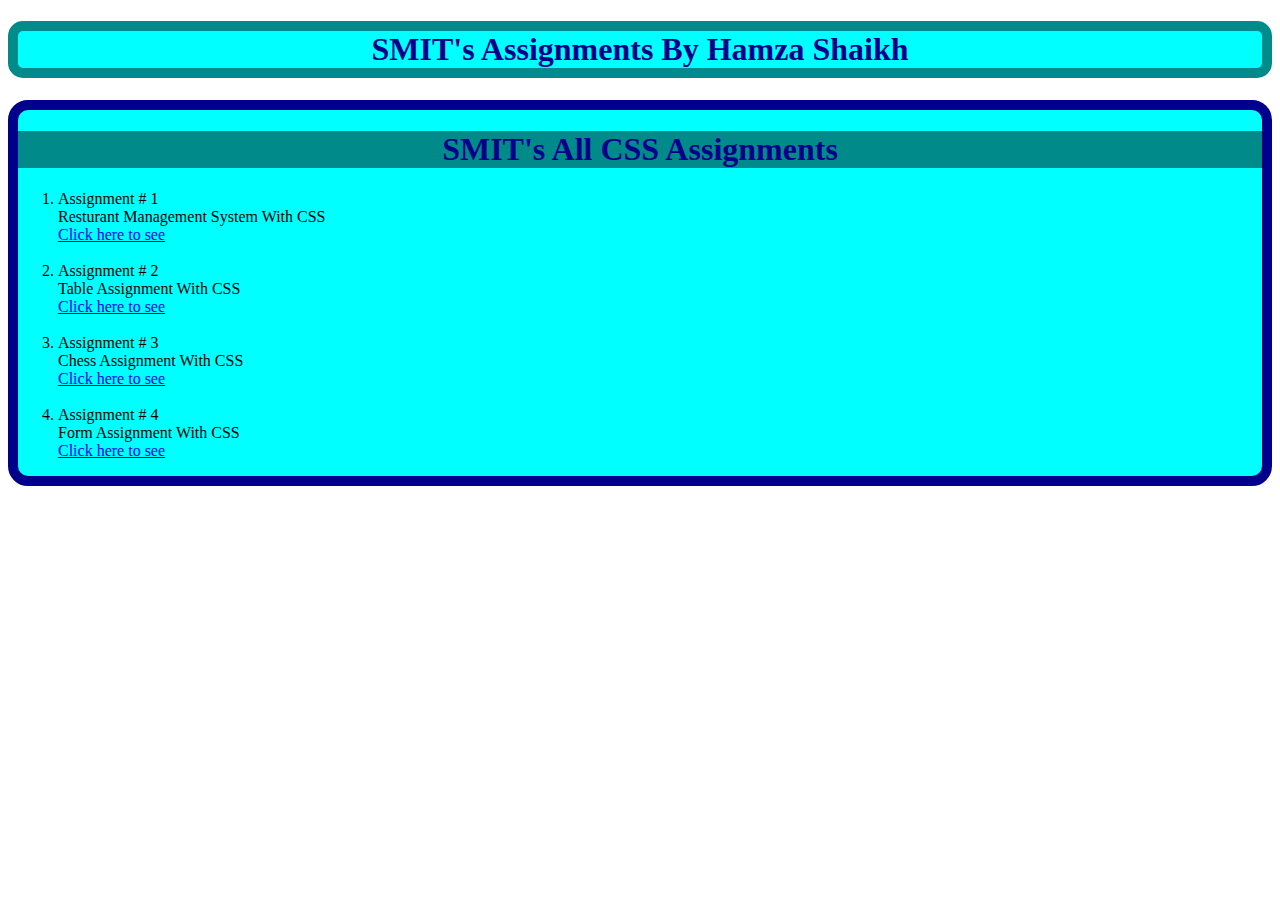
<file: final/index.html>
<!DOCTYPE html>
<html lang="en">
<head>
    <meta charset="UTF-8">
    <meta name="viewport" content="width=device-width, initial-scale=1.0">
    <title>ALL Assignmnets
    </title>
    <link rel="stylesheet" href="style.css">
</head>
<body>
    <h1 class="main">SMIT's Assignments By Hamza Shaikh</h1>
 
    
    <div class="container">
        <h1 class="assignment">SMIT's All CSS Assignments</h1>
        <ol>
            <li>Assignment # 1 <br>Resturant Management System With CSS<br>
                <a href="hamza resturant/index.html">Click here to see</a>
            </li><br>
            <li>Assignment # 2 <br>Table Assignment With CSS<br>
                <a href="assign-three-css/index.html">Click here to see</a>
            </li><br>
            <li>Assignment # 3 <br>Chess Assignment With CSS <br>
                <a href="hamza chess/index.html">Click here to see</a>
            </li><br>
            <li>Assignment # 4 <br>Form Assignment With CSS <br>
                <a href="smit-css-assign1/index.html">Click here to see</a>
            </li>
        </ol>
        </div>
</body>
</html>
</file>
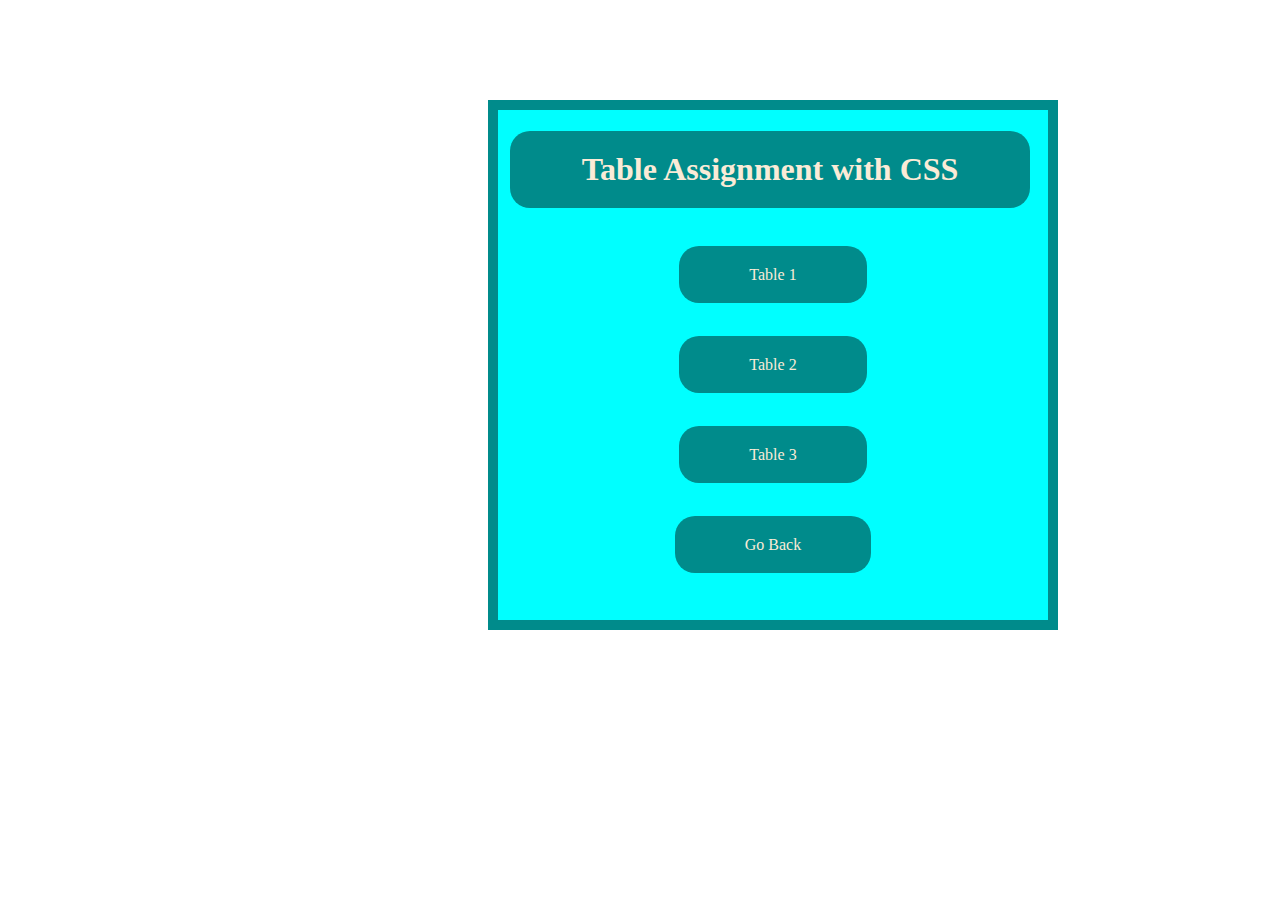
<file: final/assign-three-css/index.html>
<!DOCTYPE html>
<html lang="en">
<head>
    <meta charset="UTF-8">
    <meta name="viewport" content="width=device-width, initial-scale=1.0">
    <title>Tables</title>
    <link rel="stylesheet" href="style.css">

<body>
<div class="cont">
    <div>
        <h1 class="main">
            Table Assignment with CSS
        </h1><br><br>   
    </div>
    <div class="tab">
        <a href="tables/table1.html">Table 1</a><br><br><br><br><br>
        <a href="tables/table3.html">Table 2</a><br><br><br><br><br>
        <a href="tables/table2.html">Table 3</a><br><br><br><br><br>
        <a href="../index.html">Go Back</a>
    </div>
</div>
</body>
</head>
</html>
</file>
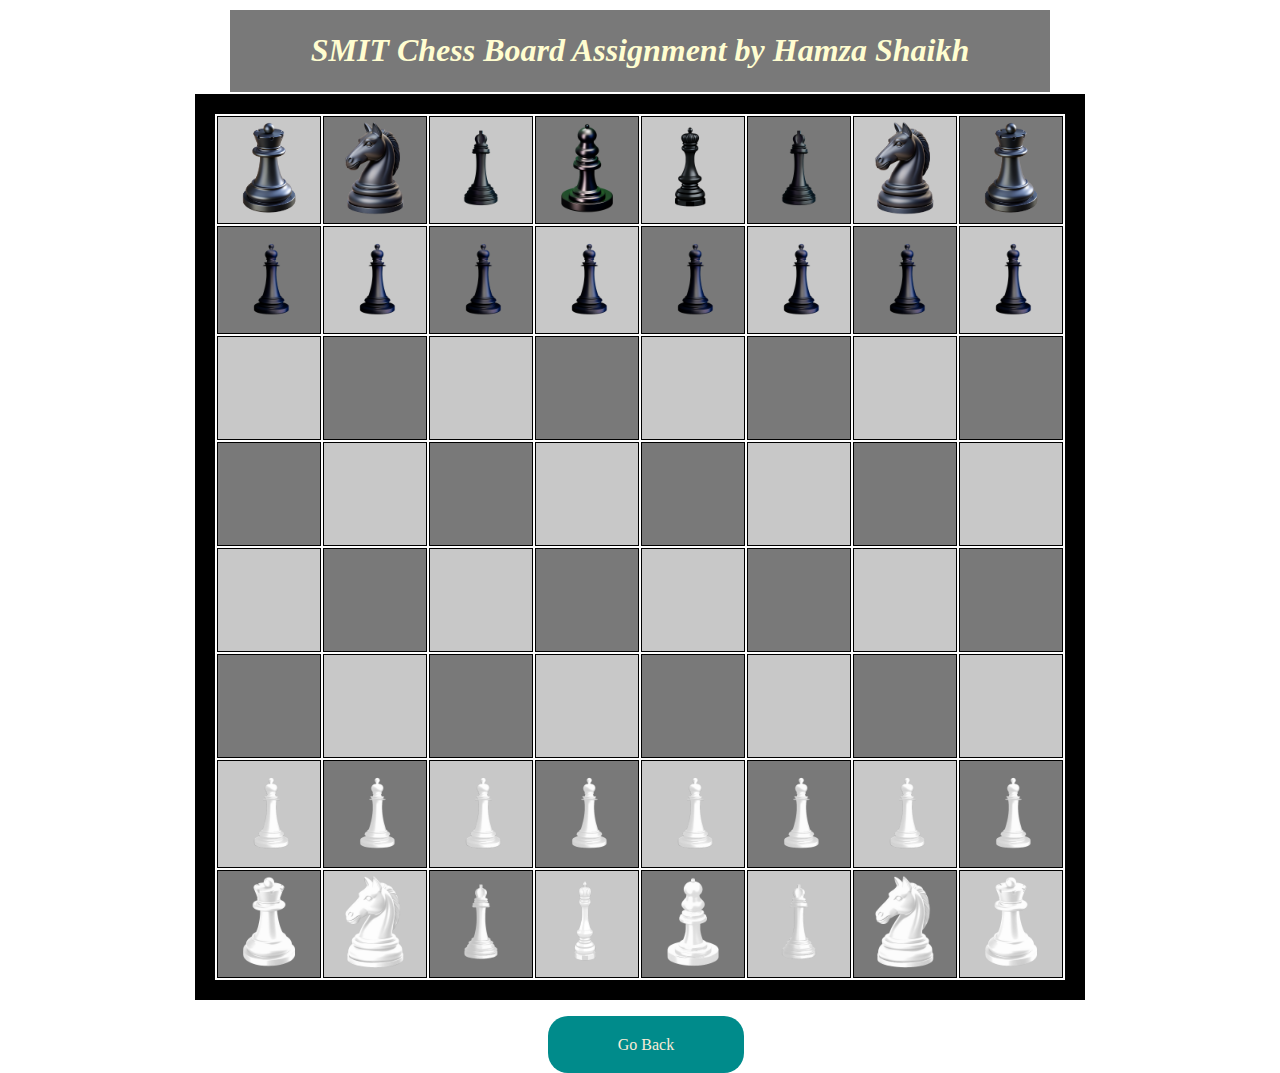
<file: final/hamza chess/index.html>
<!DOCTYPE html>
<html lang="en">
<head>
    <meta charset="UTF-8">
    <meta name="viewport" content="width=device-width, initial-scale=1.0">
    <title>Chess Board
    </title>
    <link rel="stylesheet" href="style.css">
</head>
<body>
   
    <center>
        <table>
            <tr>
                <td bgcolor="797979"><font color="FFFDD0"><h1><i><b>&nbsp &nbsp &nbsp &nbsp &nbsp SMIT Chess Board Assignment by Hamza Shaikh &nbsp &nbsp &nbsp &nbsp &nbsp</b></i></u></h1></font></td>
            </tr>
        </table>
    </center>
  <table align="center" width="800" height="600" border="20" bordercolor="#0000"> 
    <tr>
    <td width="100" height="100" bgcolor="#c8c8c8"><img src="img/vecteezy_black-rook-chess-piece-3d_45686292.png" alt="" width="100px" height="100px"></td>
    <td width="100" height="100" bgcolor="#797979"><img src="img/vecteezy_black-knight-chess-piece-3d-element_45686324.png" alt="" width="100px" height="100px"></td>
    <td width="100" height="100" bgcolor="#c8c8c8"><img src="img/vecteezy_chess-3d-rendering-icon-illustration_28577472.png" alt="" width="100px" height="100px"></td>
    <td width="100" height="100" bgcolor="#797979"><img src="img/vecteezy_chess-3d-rendering-icon-illustration_28601485.png" alt="" width="100px" height="100px"></td>
    <td width="100" height="100" bgcolor="#c8c8c8"><img src="img/vecteezy_queen-chess-piece-clipart-isolated-on-transparent_24922761.png" alt="" width="100px" height="100px"></td>
    <td width="100" height="100" bgcolor="#797979"><img src="img/vecteezy_chess-3d-rendering-icon-illustration_28577472.png" alt="" width="100px" height="100px"></td>
    <td width="100" height="100" bgcolor="#c8c8c8"><img src="img/vecteezy_black-knight-chess-piece-3d-element_45686324.png" alt="" width="100px" height="100px"></td>
    <td width="100" height="100" bgcolor="#797979"><img src="img/vecteezy_black-rook-chess-piece-3d_45686292.png" alt="" width="100px" height="100px"></td>
</tr>
<tr>
    <td width="100" height="100" bgcolor="#797979"><img src="img/vecteezy_chess-3d-rendering-icon-illustration_28597230.png" alt="" width="100px" height="100px"></td>
    <td width="100" height="100" bgcolor="#c8c8c8"><img src="img/vecteezy_chess-3d-rendering-icon-illustration_28597230.png" alt="" width="100px" height="100px"></td>
    <td width="100" height="100" bgcolor="#797979"><img src="img/vecteezy_chess-3d-rendering-icon-illustration_28597230.png" alt="" width="100px" height="100px"></td>
    <td width="100" height="100" bgcolor="#c8c8c8"><img src="img/vecteezy_chess-3d-rendering-icon-illustration_28597230.png" alt="" width="100px" height="100px"></td>
    <td width="100" height="100" bgcolor="#797979"><img src="img/vecteezy_chess-3d-rendering-icon-illustration_28597230.png" alt="" width="100px" height="100px"></td>
    <td width="100" height="100" bgcolor="#c8c8c8"><img src="img/vecteezy_chess-3d-rendering-icon-illustration_28597230.png" alt="" width="100px" height="100px"></td>
    <td width="100" height="100" bgcolor="#797979"><img src="img/vecteezy_chess-3d-rendering-icon-illustration_28597230.png" alt="" width="100px" height="100px"></td>
    <td width="100" height="100" bgcolor="#c8c8c8"><img src="img/vecteezy_chess-3d-rendering-icon-illustration_28597230.png" alt="" width="100px" height="100px"></td>
</tr>
<tr> 
    <td width="100" height="100" bgcolor="#c8c8c8"></td>
    <td width="100" height="100" bgcolor="#797979"></td>
    <td width="100" height="100" bgcolor="#c8c8c8"></td>
    <td width="100" height="100" bgcolor="#797979"></td>
    <td width="100" height="100" bgcolor="#c8c8c8"></td>
    <td width="100" height="100" bgcolor="#797979"></td>
    <td width="100" height="100" bgcolor="#c8c8c8"></td>
    <td width="100" height="100" bgcolor="#797979"></td>
</tr>
<td width="100" height="100" bgcolor="#797979"></td>
<td width="100" height="100" bgcolor="#c8c8c8"></td>
<td width="100" height="100" bgcolor="#797979"></td>
<td width="100" height="100" bgcolor="#c8c8c8"></td>
<td width="100" height="100" bgcolor="#797979"></td>
<td width="100" height="100" bgcolor="#c8c8c8"></td>
<td width="100" height="100" bgcolor="#797979"></td>
<td width="100" height="100" bgcolor="#c8c8c8"></td>
</tr>
<tr> 
    <td width="100" height="100" bgcolor="#c8c8c8"></td>
    <td width="100" height="100" bgcolor="#797979"></td>
    <td width="100" height="100" bgcolor="#c8c8c8"></td>
    <td width="100" height="100" bgcolor="#797979"></td>
    <td width="100" height="100" bgcolor="#c8c8c8"></td>
    <td width="100" height="100" bgcolor="#797979"></td>
    <td width="100" height="100" bgcolor="#c8c8c8"></td>
    <td width="100" height="100" bgcolor="#797979"></td>
</tr>
<td width="100" height="100" bgcolor="#797979"></td>
<td width="100" height="100" bgcolor="#c8c8c8"></td>
<td width="100" height="100" bgcolor="#797979"></td>
<td width="100" height="100" bgcolor="#c8c8c8"></td>
<td width="100" height="100" bgcolor="#797979"></td>
<td width="100" height="100" bgcolor="#c8c8c8"></td>
<td width="100" height="100" bgcolor="#797979"></td>
<td width="100" height="100" bgcolor="#c8c8c8"></td>
</tr>
<tr> 
    <td width="100" height="100" bgcolor="#c8c8c8"><img src="img/20240629_021117-removebg-preview.png" alt="" width="100px" height="100px"></td>
    <td width="100" height="100" bgcolor="#797979"><img src="img/20240629_021117-removebg-preview.png" alt="" width="100px" height="100px"></td>
    <td width="100" height="100" bgcolor="#c8c8c8"><img src="img/20240629_021117-removebg-preview.png" alt="" width="100px" height="100px"></td>
    <td width="100" height="100" bgcolor="#797979"><img src="img/20240629_021117-removebg-preview.png" alt="" width="100px" height="100px"></td>
    <td width="100" height="100" bgcolor="#c8c8c8"><img src="img/20240629_021117-removebg-preview.png" alt="" width="100px" height="100px"></td>
    <td width="100" height="100" bgcolor="#797979"><img src="img/20240629_021117-removebg-preview.png" alt="" width="100px" height="100px"></td>
    <td width="100" height="100" bgcolor="#c8c8c8"><img src="img/20240629_021117-removebg-preview.png" alt="" width="100px" height="100px"></td>
    <td width="100" height="100" bgcolor="#797979"><img src="img/20240629_021117-removebg-preview.png" alt="" width="100px" height="100px"></td>
</tr>
<td width="100" height="100" bgcolor="#797979"><center><img src="img/20240629_021316-removebg-preview.png" alt="" width="100px" height="100px"></center></td>
<td width="100" height="100" bgcolor="#c8c8c8"><center><img src="img/20240629_021221-removebg-preview.png" alt="" width="100px" height="100px"></center></td>
<td width="100" height="100" bgcolor="#797979"><center><img src="img/20240629_020829-removebg-preview.png" alt="" width="100px" height="100px"></center></td>
<td width="100" height="100" bgcolor="#c8c8c8"><center><img src="img/20240629_020952-removebg-preview.png" alt="" width="70px" height="100px"></center></td>
<td width="100" height="100" bgcolor="#797979"><center><img src="img/20240629_021412-removebg-preview.png" alt="" width="100px" height="100px"></center></td>
<td width="100" height="100" bgcolor="#c8c8c8"><center><img src="img/20240629_020829-removebg-preview.png" alt="" width="100px" height="100px"></center></td>
<td width="100" height="100" bgcolor="#797979"><center><img src="img/20240629_021221-removebg-preview.png" alt="" width="100px" height="100px"></center></td>
<td width="100" height="100" bgcolor="#c8c8c8"><center><img src="img/20240629_021316-removebg-preview.png" alt="" width="100px" height="100px"></center></td>
</tr>
  </table>
  <br><br>
  <center>
    <table >
        <tr>
            <a class="ham" href="../index.html">Go Back</a>
        </tr>
    </table>
</center>
 
</body>
</html>
</file>
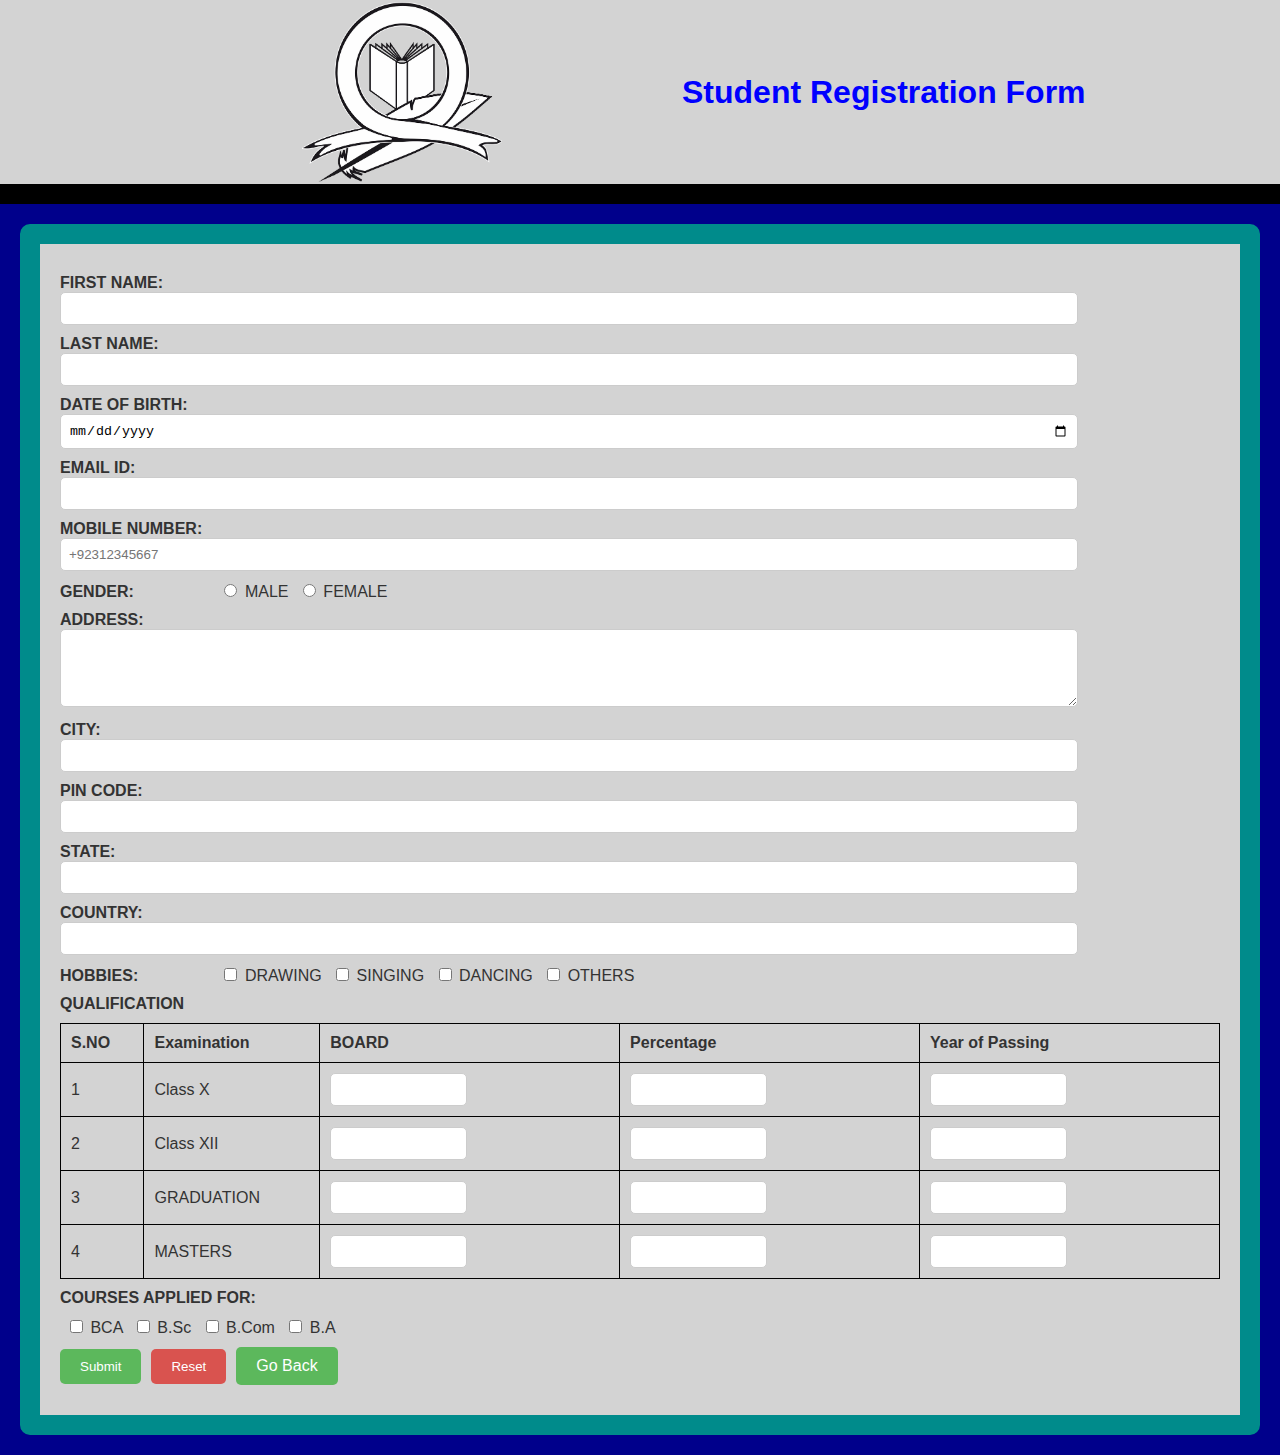
<file: final/smit-css-assign1/index.html>
                                                                                                                                                                                                                                                                                                                                                                                                                                                                                                                                                                                                                                                                                                                                                                                                                                                                                                                                                                                                                                                                                                                                                                                                                                                                                                                                                                                                                                                                                                                                                                                                                                                                                                                                                                                                                                                                                                                                                                                                                                                                                                                                                                                                                                                                                                                                                                                                                                                                                                                                                                                                                                                                                                                                                                                                                                                                                                                                                                                                                                                                                                                                                                                                                                                                                                                                                                                                                                                                                                                                                                                                                                                                                                                                                                                                                                                                                                                                                                                                                                                                                                                                                                                                                                                                                                                                                                                                                                                                                                                                                                                                                                                                                                                                                                                                                                                                                                                                                                                                                                                                                                                                                                                                                                                                                                                                                                                                                                                                                                                                                                                                                                                                                                                                                                                                                                                                                                                                                                                                                                                                                                                                                                                                                                                                                                                                                                                                                                                                                                                                                                                                                                                                                                                                                                                                                                                                                                                                                                                                                                                                                                                                                                                                                                                                                                                                                                                                                                                                                                                                                                                                                                                                                                                                                                                                                                                                                                                                                                                                                                                                                                                                                                                                                                                                                                                                                                                                                                                                                                                                                                                                                                                                                                                                                                                                                                                                                                                                                                                                                                                                                                                                                                                                                                                                                                                                                                                                                                                                                                                                                                                                                                                                                                                                                                                                                                                                                                                                                                                                                                                                                                                                                                                                                                                                                                                                                                                                                                                                                                                                                                                                                                                                                                                                                                                                                                                                                                                                                                                                                                                                                                                                                                                                                                                                                                                                                                                                                                                                                                                                                                                                                                                                                                                                                                                                                                                                                                                                                                                                                                                                                                                                                                                                                                                                                                                                                                                                                                                                                                                                                                                                                                                                                                                                                                                                                                                                                                                                                                                                                                                                                                                                                                                                                                                                                                                                                                                                                                                                                                                                                                                                                                                                                                                                                                                                                                                                                                                                                                                                                                                                                                                                                                                                                                                                                                                                                                                                                                                                                                                                                                                                                                                                                                                                                                                                                                                                                                                                                                                                                                                                                                                                                                                                                                                                                                                                                                                                                                                                                                                                                                                                                                                                                                                                                                                                                                                                                                                                                                                                                                                                                                                                                                                                                                                                                                                                                                                                                                                                                                                                                                                                                                                                                                                                                                                                                                                                                                                                                                                                                                                                                                                                                                                                                                                                                                                                                                                                                                                                                                                                                                                                                                                                                                                                                                                                                                                                                                                                                                                                                                                                                                                                                                                                                                                                                                                                                                                                                                                                                                                                                                                                                                                                                                                                                                                                                                                                                                                                                                                                                                                                                                                                                                                                                                                                                                                                                                                                                                                                                                                                                                                                                                                                                                                                                                                                                                                                                                                                                                                                                                                                                                                                                                                                                                                                                                                                                                                                                                                                                                                                                                                                                                                                                                                                                                                                                                                                                                                                                                                                                                                                                                                                                                                                                                                                                                                                                                                                                                                                                                                                                                                                                                                                                                                                                                                                                                                                                                                                                                                                                                                                                                                                                                                                                                                                                                                                                                                                                                                                                                                                                                                                                                                                                                                                                                                                                                                                                                                                                                                                                                                                                                                                                                                                                                                                                                                                                                                                                                                                                                                                                                                                                                                                                                                                                                                                                                                                                                                                                                                                                                                                                                                                                                                                                                                                                                                                                                                                                                                                                                                                                                                                                                                                                                                                                                                                                                                                                                                                                                                                                                                                                                                                                                                                                                                                                                                                                                                                                                                                                                                                                                                                                                                                                                                                                                                                                                                                                                                                                                                                                                                                                                                                                                                                                                                                                                                                                                                                                                                                                                                                                                                                                                                                                                                                                                                                                                                                                                                                                                                                                                                                                                                                                                                                                                                                                                                                                                                                                                                                                                                                                                                                                                                                                                                                                                                                                                                                                                                                                                                                                                                                                                                                                                                                                                                                                                                                                                                                                                                                                                                                                                                                                                                                                                                                                                                                                                                                                                                                                                                                                                                                                                                                                                                                                                                                                                                                                                                                                                                                                                                                                                                                                                                                                                                                                                                                                                                                                                                                                                                                                                                                                                                                                                                                                                                                                                                                                                                                                                                                                                                                                                                                                                                                                                                                                                                                                                                                                                                                                                                                                                                                                                                                                                                                                                                                                                                                                                                                                                                                                                                                                                                                                                                                                                                                                                                                                                                                                                                                                                                                                                                                                                                                                                                                                                                                                                                                                                                                                                                                                                                                                                                                                                                                                                                                                                                                                                                                                                                                                                                                                                                                                                                                                                                                                                                                                                                                                                                                                                                                                                                                                                                                                                                                                                                                                                                                                                                                                                                                                                                                                                                                                                                                                                                                                                                                                                                                                                                                                                                                                                                                                                                                                                                                                                                                                                                                                                                                                                                                                                                                                                                                                                                                                                                                                                                                                                                                                                                                                                                                                                                                                                                                                                                                                                                                                                                                                                                                                                                                                                                                                                                                                                                                                                                                                                                                                                                                                                                                                                                                                                                                                                                                                                                                                                                                                                                                                                                                                                                                                                                                                                                                                                                                                                                                                                                                                                                                                                                                                                                                                                                                                                                                                                                                                                                                                                                                                                                                                                                                                                                                                                                                                                                                                                                                                                                                                                                                                                                                                                                                                                                                                                                                                                                                                                                                                                                                                                                                                                                                                                                                                                                                                                                                                                                                                                                                                                                                                                                                                                                                                                                                                                                                                                                                                                                                                                                                                                                                                                                                                                                                                                                                                                                                                                                                                                                                                                                                                                                                                                                                                                                                                                                                                                                                                                                                                                                                                                                                                                                                                                                                                                                                                                                                                                                                                                                                                                                                                                                                                                                                                                                                                                                                                                                                                                                                                                                                                                                                                                                                                                                                                                                                                                                                                                                                                                                                                                                                                                                                                                                                                                                                                                                                                                                                                                                                                                                                                                                                                                                                                                                                                                                                                                                                                                                                                                                                                                                                                                                                                                                                                                                                                                                                                                                                                                                                                                                                                                                                                                                                                                                                                                                                                                                                                                                                                                                                                                                                                                                                                                                                                                                                                                                                                                                                                                                                                                                                                                                                                                                                                                                                                                                                                                                                                                                                                                                                                                                                                                                                                                                                                                                                                                                                                                                                                                                                                                                                                                                                                                                                                                                                                                                                                                                                                                                                                                                                                                                                                                                                                                                                                                                                                                                                                                                                                                                                                                                                                                                                                                                                                                                                                                                                                                                                                                                                                                                                                                                                                                                                                                                                                                                                                                                                                                                                                                                                                                                                                                                                                                                                                                                                                                                                                                                                                                                                                                                                                                                                                                                                                                                                                                                                                                                                                                                                                                                                                                                                                                                                                                                                                                                                                                                                                                                                                                                                                                                                                                                                                                                                                                                                                                                                                                                                                                                                                                                                                                                                                                                                                                                                                                                                                                                                                                                                                                                                                                                                                                                                                                                                                                                                                                                                                                                                                                                                                                                                                                                                                                                                                                                                                                                                                                                                                                                                                                                                                                                                                                                                                                                                                                                                                                                                                                                                                                                                                                                                                                                                                                                                                                                                                                                                                                                                                                                                                                                                                                                                                                                                                                                                                                                                                                                                                                                                                                                                                                                                                                                                                                                                                                                                                                                                                                                                                                                                                                                                                                                                                                                                                                                                                                                                                                                                                                                                                                                                                                                                                                                                                                                                                                                                                                                                                                                                                                                                                                                                                                                                                                                                                                                                                                                                                                                                                                                                                                                                                                                                                                                                                                                                                                                                                                                                                                                                                                                                                                                                                                                                                                                                                                                                                                                                                                                                                                                                                                                                                                                                                                                                                                                                                                                                                                                                                                                                                                                                                                                                                                                                                                                                                                                                                                                                                                                                                                                                                                                                                                                                                                                                                                                                                                                                                                                                                                                                                                                                                                                                                                                                                                                                                                                                                                                                                                                                                                                                                                                                                                                                                                                                                                                                                                                                                                                                                                                                                                                                                                                                                                                                                                                                                                                                                                                                                                                                                                                                                                                                                                                                                                                                                                                                                                                                                                                                                                                                                                                                                                                                                                                                                                                                                                                                                                                                                                                                                                                                                                                                                                                                                                                                                                                                                                                                                                                                                                                                                                                                                                                                                                                                                                                                                                                                                                                                                                                                                                                                                                                                                                                                                                                                                                                                                                                                                                                                                                                                                                                                                                                                                                                                                                                                                                                                                                                                                                                                                                                                                                                                                                                                                                                                                                                                                                                                                                                                                                                                                                                                                                                                                                                                                                                                                                                                                                                                                                                                                                                                                                                                                                                                                                                                                                                                                                                                                                                                                                                                                                                                                                                                                                                                                                                                                                                                                                                                                                                                                                                                                                                                                                                                                                                                                                                                                                                                                                                                                                                                                                                                                                                                                                                                                                                                                                                                                                                                                                                                                                                                                                                                                                                                                                                                                                                                                                                                                                                                                                                                                                                                                                                                                                                                                                                                                                                                                                                                                                                                                                                                                                                                                                                                                                                                                                                                                                                                                                                                                                                                                                                                                                                                                                                                                                                                                                                                                                                                                                                                                                                                                                                                                                                                                                                                                                                                                                                                                                                                                                                                                                                                                                                                                                                                                                                                                                                                                                                                                                                                                                                                                                                                                                                                                                                                                                                                                                                                                                                                                                                                                                                                                                                                                                                                <!DOCTYPE html>
<html lang="en">
<head>
    <meta charset="UTF-8">
    <meta name="viewport" content="width=device-width, initial-scale=1.0">
    <title>Student Registration Form</title>
    <link rel="stylesheet" href="style.css">
</head>
<body>
    <div class="main">
        <div class="container">
            <img src="img/logo.webp" alt="">
            <h1>Student Registration Form</h1>
        </div>

        <div class="form-container">
            <form>
                <p>
                    <label for="first-name"><b>FIRST NAME:</b></label>
                    <input type="text" id="first-name" maxlength="10">
                </p>
                <p>
                    <label for="last-name"><b>LAST NAME:</b></label>
                    <input type="text" id="last-name" maxlength="10">
                </p>
                <p>
                    <label for="dob"><b>DATE OF BIRTH:</b></label>
                    <input type="date" id="dob">
                </p>
                <p>
                    <label for="email"><b>EMAIL ID:</b></label>
                    <input type="email" id="email">
                </p>
                <p>
                    <label for="mobile"><b>MOBILE NUMBER:</b></label>
                    <input type="number" id="mobile" placeholder="+92312345667" max="11">
                </p>
                <p>
                    <label><b>GENDER:</b></label>
                    <input type="radio" name="gender" value="M"> MALE
                    <input type="radio" name="gender" value="F"> FEMALE
                </p>
                <p>
                    <label for="address"><b>ADDRESS:</b></label>
                    <textarea id="address" cols="20" rows="4" maxlength="50"></textarea>
                </p>
                <p>
                    <label for="city"><b>CITY:</b></label>
                    <input type="text" id="city" maxlength="20">
                </p>
                <p>
                    <label for="pin-code"><b>PIN CODE:</b></label>
                    <input type="text" id="pin-code" maxlength="20">
                </p>
                <p>
                    <label for="state"><b>STATE:</b></label>
                    <input type="text" id="state" maxlength="20">
                </p>
                <p>
                    <label for="country"><b>COUNTRY:</b></label>
                    <input type="text" id="country" maxlength="20">
                </p>
                <p>
                    <label><b>HOBBIES:</b></label>
                    <input type="checkbox" name="hobbies" value="drawing"> DRAWING
                    <input type="checkbox" name="hobbies" value="singing"> SINGING
                    <input type="checkbox" name="hobbies" value="dancing"> DANCING
                    <input type="checkbox" name="hobbies" value="other"> OTHERS
                </p>
                <p><b>QUALIFICATION</b></p>
                <table>
                    <thead>
                        <tr>
                            <th>S.NO</th>
                            <th>Examination</th>
                            <th>BOARD</th>
                            <th>Percentage</th>
                            <th>Year of Passing</th>
                        </tr>
                    </thead>
                    <tbody>
                        <tr>
                            <td>1</td>
                            <td>Class X</td>
                            <td><input type="text" maxlength="10"></td>
                            <td><input type="text"></td>
                            <td><input type="text"></td>
                        </tr>
                        <tr>
                            <td>2</td>
                            <td>Class XII</td>
                            <td><input type="text" maxlength="10"></td>
                            <td><input type="text"></td>
                            <td><input type="text"></td>
                        </tr>
                        <tr>
                            <td>3</td>
                            <td>GRADUATION</td>
                            <td><input type="text" maxlength="10"></td>
                            <td><input type="text"></td>
                            <td><input type="text"></td>
                        </tr>
                        <tr>
                            <td>4</td>
                            <td>MASTERS</td>
                            <td><input type="text" maxlength="10"></td>
                            <td><input type="text"></td>
                            <td><input type="text"></td>
                        </tr>
                    </tbody>
                </table>
                <p><b>COURSES APPLIED FOR:</b></p>
                <p>
                    <input type="checkbox" name="courses" value="bca"> BCA
                    <input type="checkbox" name="courses" value="bsc"> B.Sc
                    <input type="checkbox" name="courses" value="bcom"> B.Com
                    <input type="checkbox" name="courses" value="ba"> B.A
                </p>
                <p class="bttn">
                    <input type="submit" value="Submit">
                    <input type="reset" value="Reset">
                  <a class="btn" href="../index.html">Go Back</a> 
                </p>
              
            </form>
        </div>
    </div>
</body>
</html>
</file>
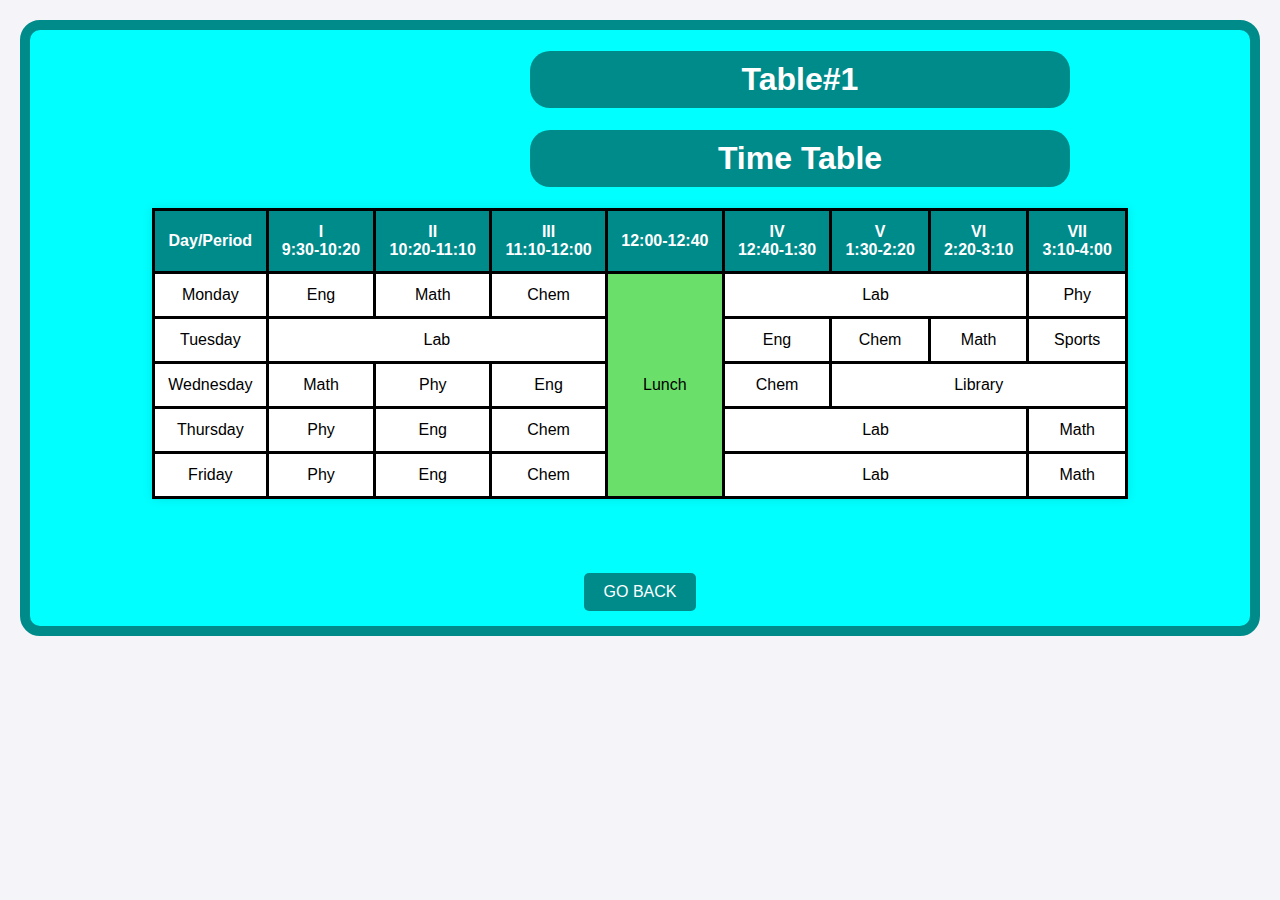
<file: final/assign-three-css/tables/table1.html>
<!DOCTYPE html>
<html lang="en">
<head>
    <meta charset="UTF-8">
    <meta name="viewport" content="width=device-width, initial-scale=1.0">
    <title>Table</title>
    <link rel="stylesheet" href="style1.css">
</head>
<body>
    <div class="main">
    <h1>Table#1</h1>
    <h1>Time Table</h1>
    <table>
        <tr>
            <th>Day/Period</th>
            <th>I <br>9:30-10:20</th>
            <th>II <br>10:20-11:10</th>
            <th>III <br>11:10-12:00</th>
            <th>12:00-12:40</th>
            <th>IV <br>12:40-1:30</th>
            <th>V <br>1:30-2:20</th>
            <th>VI <br>2:20-3:10</th>
            <th>VII <br>3:10-4:00</th>
        </tr>
        <tr>
            <td>Monday</td>
            <td>Eng</td>
            <td>Math</td>
            <td>Chem</td>
            <td rowspan="5" class="lunch">Lunch</td>
            <td colspan="3">Lab</td>
            <td>Phy</td>
        </tr>
        <tr>
            <td>Tuesday</td>
            <td colspan="3">Lab</td>
            <td>Eng</td>
            <td>Chem</td>
            <td>Math</td>
            <td>Sports</td>
        </tr>
        <tr>
            <td>Wednesday</td>
            <td>Math</td>
            <td>Phy</td>
            <td>Eng</td>
            <td>Chem</td>
            <td colspan="3">Library</td>
        </tr>
        <tr>
            <td>Thursday</td>
            <td>Phy</td>
            <td>Eng</td>
            <td>Chem</td>
            <td colspan="3">Lab</td>
            <td>Math</td>
        </tr>
        <tr>
            <td>Friday</td>
            <td>Phy</td>
            <td>Eng</td>
            <td>Chem</td>
            <td colspan="3">Lab</td>
            <td>Math</td>
        </tr>
    </table><br>
    <br><br>
    <a href="../index.html">GO BACK</a> 
</div>
</body>
</html>
</file>
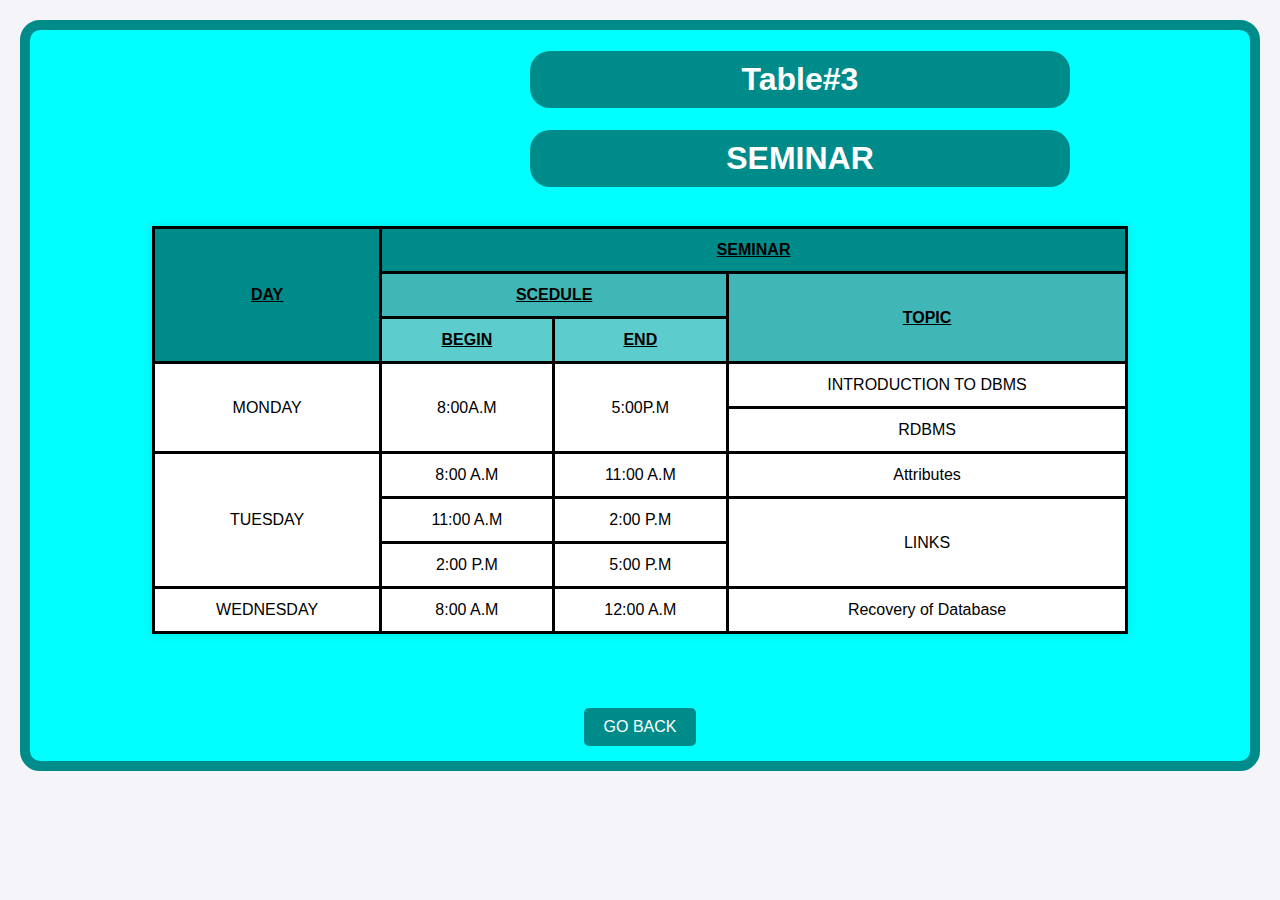
<file: final/assign-three-css/tables/table2.html>
<!DOCTYPE html>
<html lang="en">

<head>
    <meta charset="UTF-8">
    <meta name="viewport" content="width=device-width, initial-scale=1.0">
    <title>TABLE 03</title>
    <link rel="stylesheet" href="style1.css">
</head>

<body>
    <div class="main">
    <h1>Table#3</h1>
    <h1>SEMINAR</h1>
   <table>
        <TR class="nice">
           <TD  rowspan="3">
                <b><u>DAY</u></b>
            </TD>
            <TD colspan="4">
              <b><u>SEMINAR</u></b>
            </TD>
        </TR>
        <TR class="nice1">
            <TD colspan="2">
               <b><u>SCEDULE</u></b>
            </TD>
            <TD rowspan="2">
               <b><u>TOPIC</u></b>
            </TD>
        </TR>
        <tr class="nice2">
            <TD>
                <b><u>BEGIN</u></b>
            </TD>
            <TD>
                <b><u>END</u></b>
            </TD>
        </tr>
        </TR></u></b>
        <tr>
            <td rowspan="2">MONDAY</td>
            <TD rowspan="2">8:00A.M</TD>
            <TD rowspan="2">5:00P.M </TD>
            <TD>INTRODUCTION TO DBMS </TD></BR> 
            <TR><TD> RDBMS</TD></TR>
        </tr>
        <TR>
            <TD ROWspan="4">TUESDAY</TD>
            <TD>8:00 A.M</TD>
            <TD>11:00 A.M</TD>
            <TD rowspan="2"> Attributes </TD>
          
         
            <TR>
         
        </TR>
        </TR>
        <TR><TD>11:00 A.M</TD>
        <TD>2:00 P.M</TD>  <TD rowspan="2"> LINKS</TD></TR>
        <TR><TD>2:00 P.M</TD>
        <TD>5:00 P.M</TD>
     </TR>
     <TR><TD>WEDNESDAY</TD>
    <TD>8:00 A.M</TD>
<TD>12:00 A.M</TD>
<TD>Recovery of Database</TD></TR>

    </table>
<br><br><br>
    <a href="../index.html">GO BACK</a>
</div>
</body>

</html>
</file>
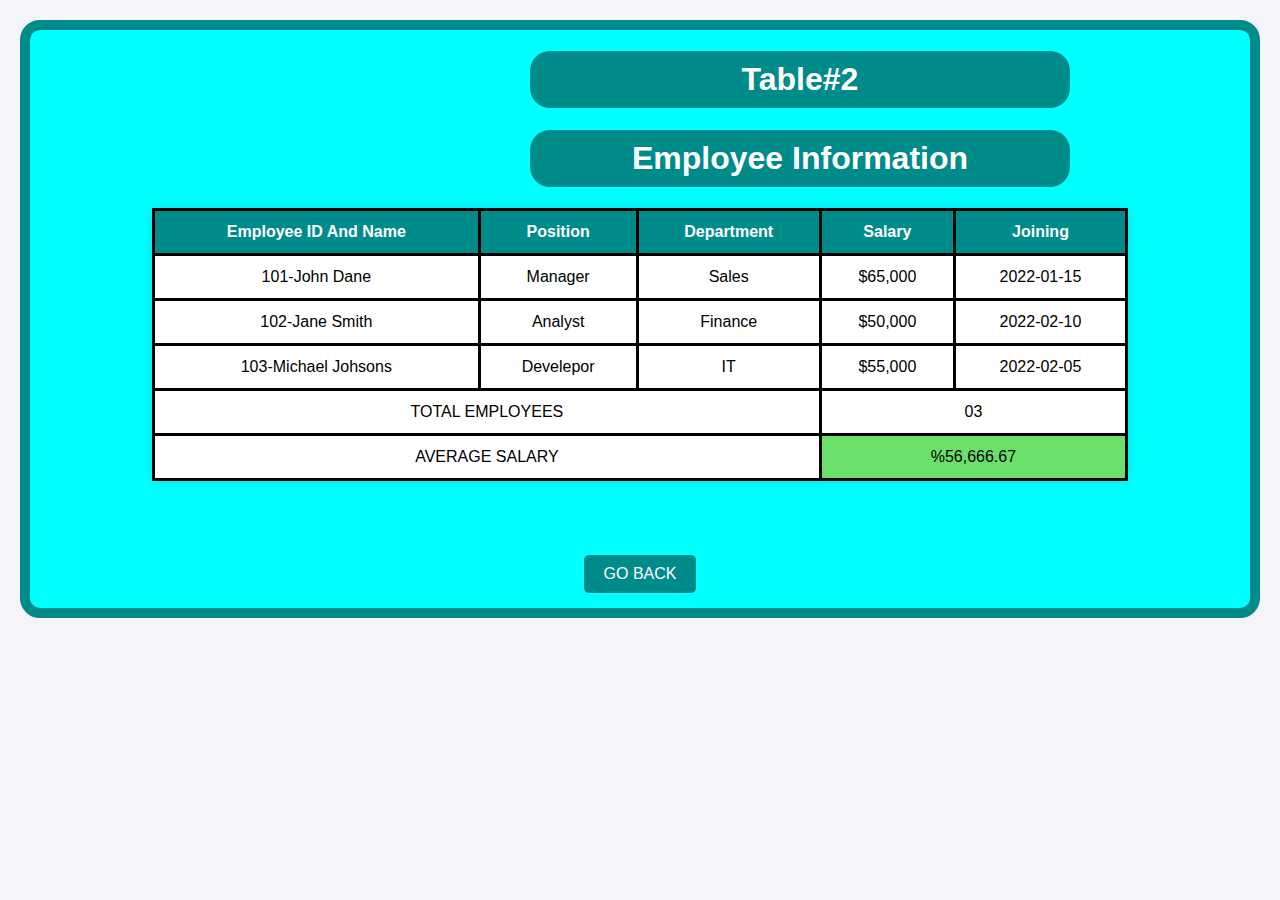
<file: final/assign-three-css/tables/table3.html>
<!DOCTYPE html>
<html lang="en">

<head>
    <meta charset="UTF-8">
    <meta name="viewport" content="width=device-width, initial-scale=1.0">
    <title>TABLE ASSIGMENT</title>
    <link rel="stylesheet" href="style1.css">
</head>

<body>
    <div class="main">
<h1>Table#2</h1><h1>Employee Information</h1> <table>
        <tr>
            <th>Employee ID And Name </th>
            <th>Position</th>
            <th>Department</th>
            <th>Salary</th>
            <th>Joining</th>
        </tr>
        <tr>
            <td>101-John Dane </td>
            <td>Manager </td>
            <td>Sales </td>
            <td>$65,000 </td>
            <td>2022-01-15 </td>
        </tr>
        <tr>
            <td>102-Jane Smith </td>
            <td>Analyst </td>
            <td>Finance </td>
            <td>$50,000</td>
            <td>2022-02-10 </td>
        </tr>
        <tr>
            <td>103-Michael Johsons</td>
            <td>Develepor</td>
            <td>IT </td>
            <td>$55,000</td>
            <td>2022-02-05 </td>
        </tr>
        <tr>
            <td colspan="3">TOTAL EMPLOYEES </td>
            <TD colspan="02">03</TD>
        </tr>
        <tr>
            <td colspan="3">AVERAGE SALARY </td>
            <TD colspan="02" class="avg">%56,666.67</TD>
        </tr>
 </table><br><br><br>
 
 
<a href="../index.html">GO BACK</a> 
</div>

</body>

</html>
</file>
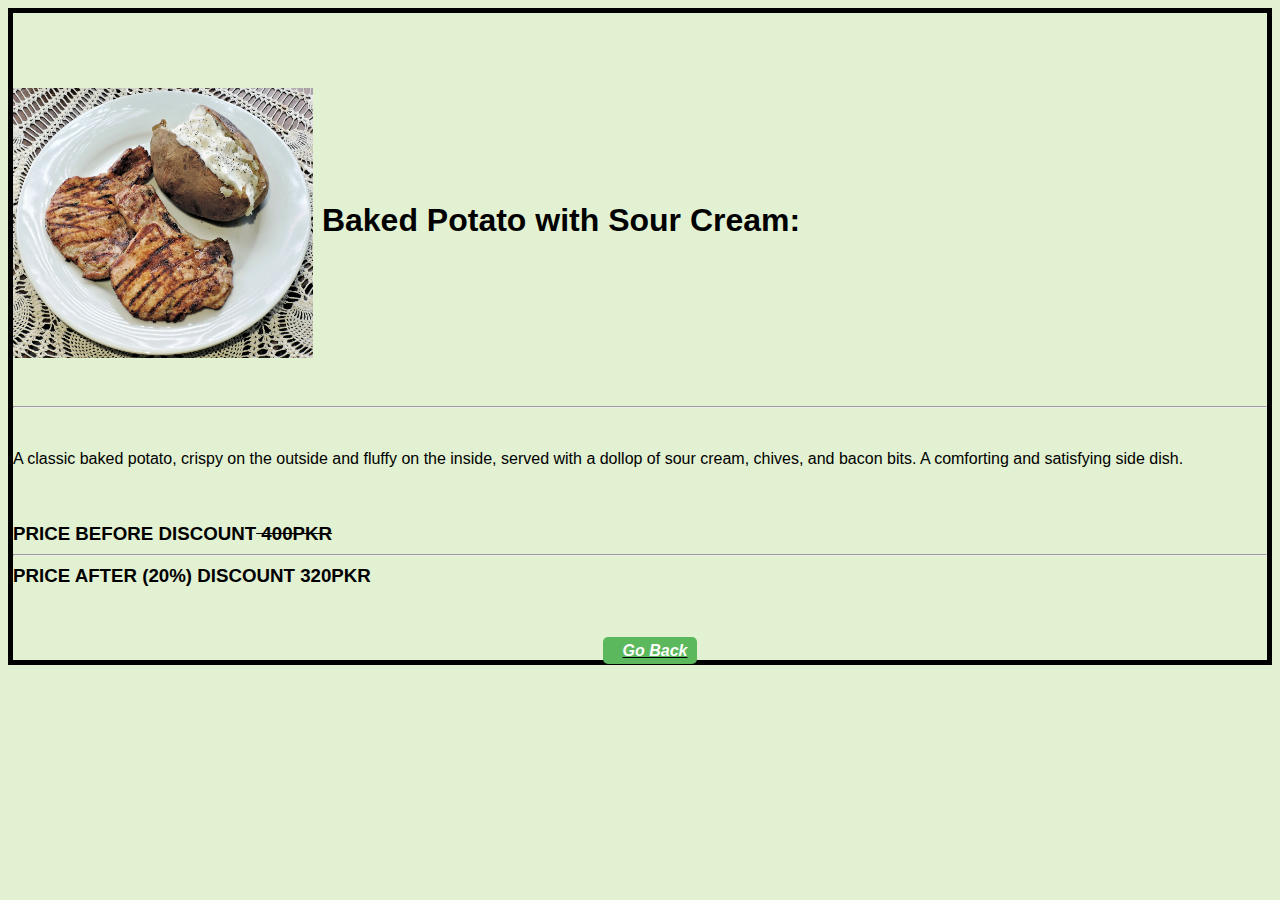
<file: final/hamza resturant/des/bakedpotato.html>
<!DOCTYPE html>
<html lang="en">

<head>
    <meta charset="UTF-8">
    <meta name="viewport" content="width=device-width, initial-scale=1.0">
    <title>DISCRIPTION</title>
    <link href="../first.css" type="text/css" rel="stylesheet" />
</head>

<body><BR /><BR />
    &nbsp;&nbsp;&nbsp; <h1> <img src="../imgs/seventeen.jpg" height="270px" width="300px" align="center">
        Baked Potato with Sour Cream:
    </h1> <BR />
    <hr /><BR />
    <p>
        A classic baked potato, crispy on the outside and fluffy on the inside, served
        with a dollop of sour cream, chives, and bacon bits. A comforting and satisfying side dish.
        <BR />
        <BR />
        <BR />
    <h3>
        PRICE BEFORE DISCOUNT<s> 400PKR</s>
        <HR />
        PRICE AFTER (20%) DISCOUNT 320PKR
    </h3>
    </p>
    <br><br>
    <center>
    <b><i><u><a href="../index.html">Go Back</a></u></i></b>
</center>
</body>

</html>
</file>
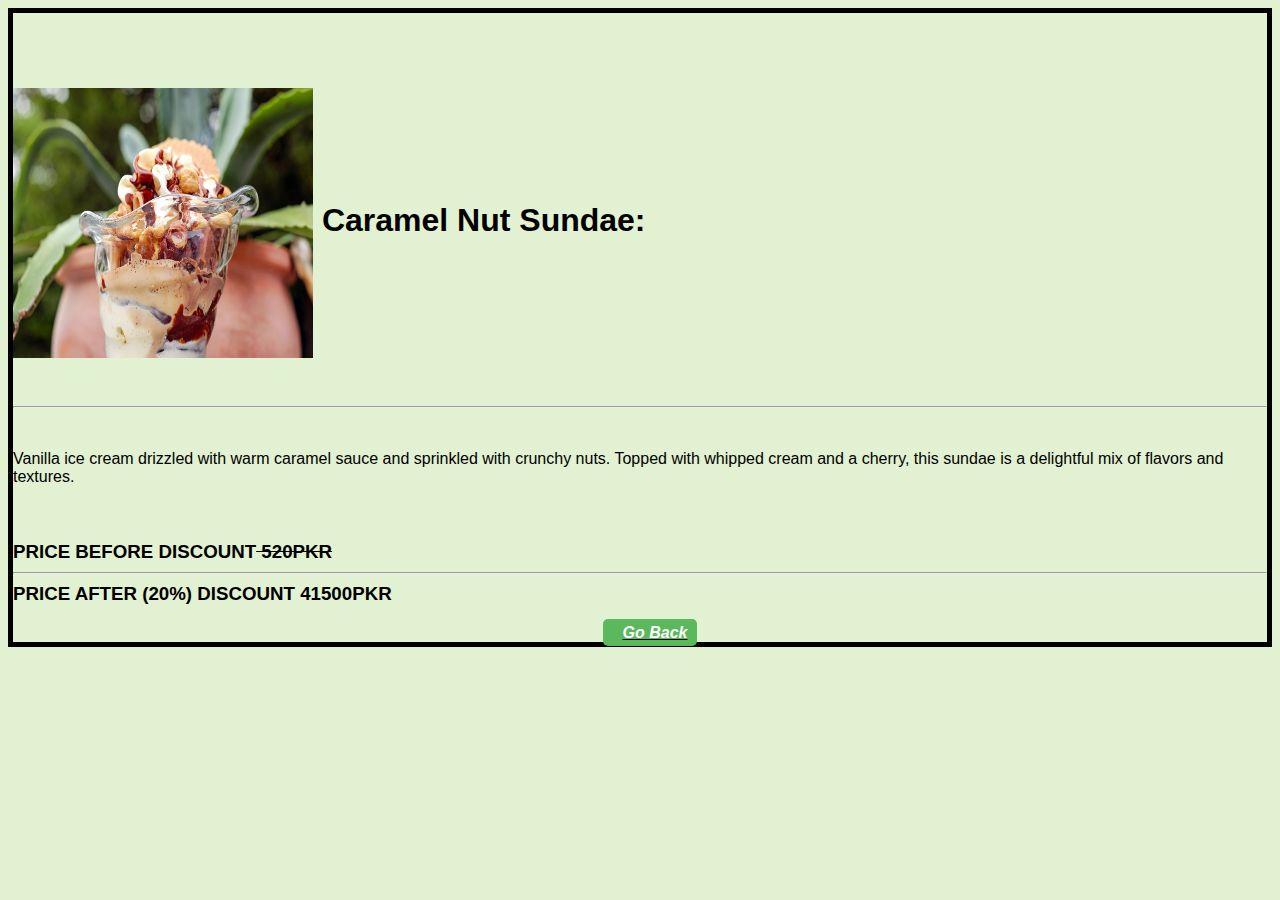
<file: final/hamza resturant/des/caramel.html>
<!DOCTYPE html>
<html lang="en">

<head>
    <meta charset="UTF-8">
    <meta name="viewport" content="width=device-width, initial-scale=1.0">
    <title>DISCRIPTION</title>
    <link href="../first.css" type="text/css" rel="stylesheet" />
</head>

<body><BR /><BR />
    &nbsp;&nbsp;&nbsp; <h1> <img src="../imgs/30.jpg" height="270px" width="300px" align="center">
        Caramel Nut Sundae:
    </h1> <BR />
    <hr /><BR />
    <p>
        Vanilla ice cream drizzled with warm caramel sauce and sprinkled with crunchy nuts. Topped
        with whipped cream and a cherry, this sundae is a delightful mix of flavors and textures.
        <BR />
        <BR />
        <BR />
    <h3>
        PRICE BEFORE DISCOUNT<s> 520PKR</s>
        <HR />
        PRICE AFTER (20%) DISCOUNT 41500PKR
    </h3>
    </p><center>
        <b><i><u><a href="../index.html">Go Back</a></u></i></b>
    </center>
</body>

</html>
</file>
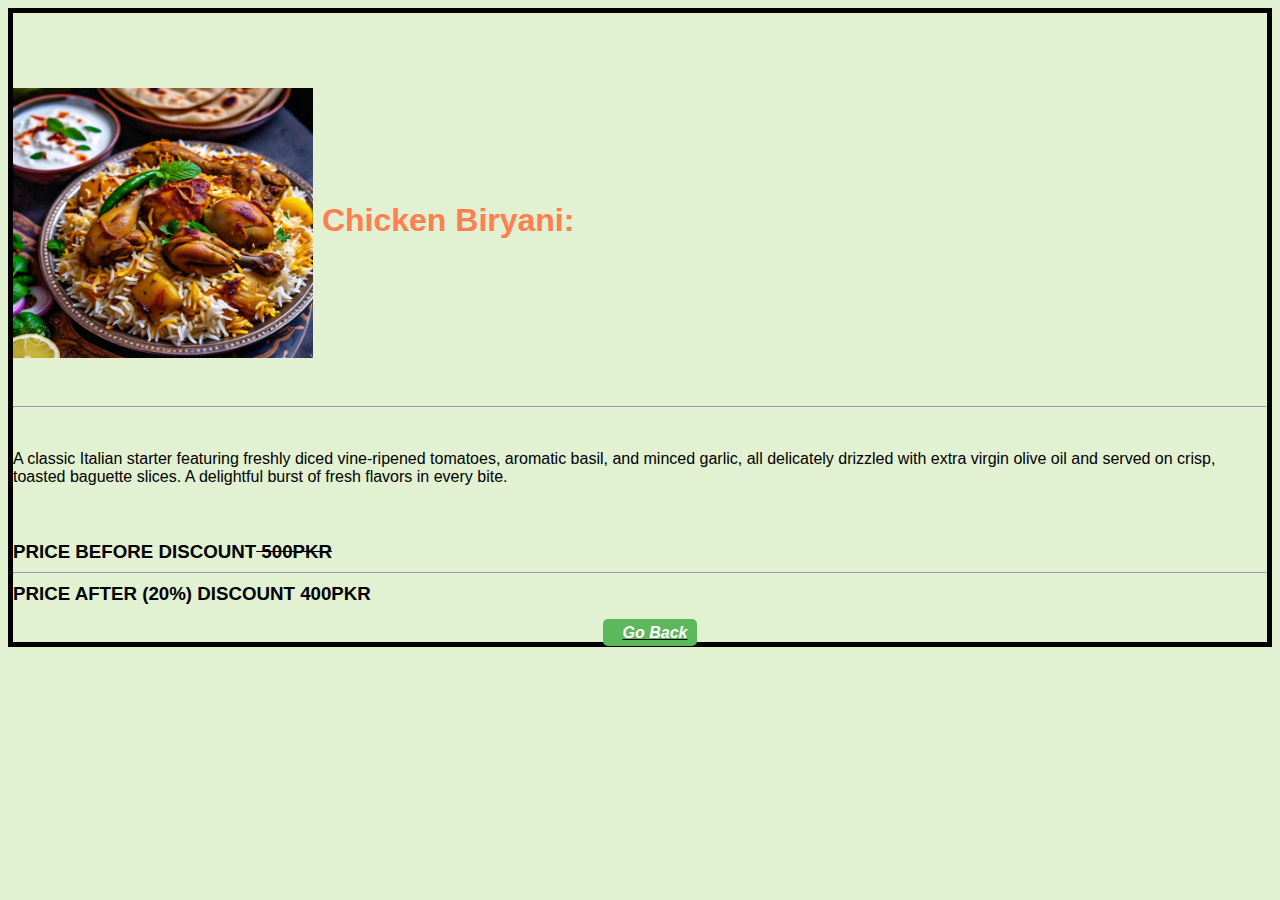
<file: final/hamza resturant/des/cbiryani.html>
<!DOCTYPE html>
<html lang="en">

<head>
    <meta charset="UTF-8">
    <meta name="viewport" content="width=device-width, initial-scale=1.0">
    <title>DISCRIPTION</title>
    <link href="../first.css" type="text/css" rel="stylesheet" />
</head>

<body><BR/><BR/>
    &nbsp;&nbsp;&nbsp; <h1 class="p"> <img src="../imgs/chickenbiryani.jpeg" height="270px" width="300px" align="center">
        Chicken Biryani: 
    </h1> <BR/>
    <hr/><BR/>
    <p>
        A classic Italian starter featuring freshly diced vine-ripened tomatoes, aromatic basil, and minced garlic, all
        delicately drizzled with extra virgin olive oil and served on crisp, toasted baguette slices. A delightful burst of
        fresh flavors in every bite.
        <BR/>
        <BR/>
        <BR/>
        <h3>
        PRICE BEFORE DISCOUNT<s> 500PKR</s>
        <HR/>
        PRICE AFTER (20%) DISCOUNT 400PKR
    </h3>
    </p>
    <center>
        <b><i><u><a href="../index.html">Go Back</a></u></i></b>
    </center>
</body>

</html>
</file>
<file: final/style.css>
.cont{
    border: solid 10px darkblue;
    border-radius: 20px;
    background-color: cyan;
}
.assign{
    text-align: center;
    color: darkblue;
    font-family:Georgia, 'Times New Roman', Times, serif;
    background-color: darkcyan;
    
}
.container{
    border: solid 10px darkblue;
    border-radius: 20px;
    background-color: cyan;
}
.assignment{
    text-align: center;
    color: darkblue;
    font-family:Georgia, 'Times New Roman', Times, serif;
    background-color: darkcyan;
    
}
.main{
    text-align: center;
    color: darkblue;
    border: solid 10px darkcyan;
    border-radius: 15px;
    background-color: aqua;
}
</file>
<file: final/assign-three-css/style.css>
.cont{
text-align: center;
border: darkcyan solid 10px;
padding-bottom: 30px;
height: 480px;
width: 550px;
margin-left: 480px;
margin-top: 100px;

background-color: aqua;
}
.main{
    padding: 20px 70px;
    border: none;
    border-radius: 20px;
    background-color:darkcyan;
    color: antiquewhite;
    text-decoration: none;
    width: 380px;
margin-left: 12px;
}
.tab a{
    padding: 20px 70px;
    border: none;
    border-radius: 20px;
    background-color:darkcyan;
    color: antiquewhite;
    text-decoration: none;
}
</file>
<file: final/hamza chess/style.css>
.ham{
    padding: 20px 70px;
    border: none;
    border-radius: 20px;
    background-color:darkcyan;
    color: antiquewhite;
    text-decoration: none;
    width: 380px;
margin-left: 12px;
}
</file>
<file: final/smit-css-assign1/style.css>
body {
    font-family: Arial, sans-serif;
    background-color: darkblue;
    color: #333;
    margin: 0;
    padding: 0;
}

.container {
    display: flex;
    align-items: center;
    padding: 2px;
    background-color: lightgray;
    border-bottom: 20px solid   black;

}

.container img {

    padding-left: 300px;
    height: 180px;
    width: 200px;
}

.container h1 {
 
    color: blue;
    padding-left: 180px;
}

.form-container {
    background-color: lightgray;
    border: 20px solid darkcyan;
    border-radius: 10px;
    padding: 20px;
    margin: 20px;
    
}

.form-container form p {
    margin: 10px 0;
}

.form-container label {
    display: inline-block;
    width: 150px;
}

.form-container input[type="text"],
.form-container input[type="date"],
.form-container input[type="email"],
.form-container input[type="number"],
.form-container textarea {
    width: calc(100% - 160px);
    padding: 8px;
    border: 1px solid #ccc;
    border-radius: 5px;
}

.form-container input[type="radio"],
.form-container input[type="checkbox"] {
    margin-left: 10px;
}

.form-container table {
    width: 100%;
    border-collapse: collapse;
    margin-top: 10px;
}

.form-container table th,
.form-container table td {
    border: 1px solid black;
    padding: 10px;
    text-align: left;
}

.form-container input[type="submit"],
.form-container input[type="reset"] {
    padding: 10px 20px;
    border: none;
    border-radius: 5px;
    background-color: #5cb85c;
    color: #fff;
    cursor: pointer;
    margin-right: 10px;
}

.form-container input[type="reset"] {
    background-color: #d9534f;
}
.btn{

padding: 10px 20px;
    border: none;
    border-radius: 5px;
    background-color: #5cb85c;
    color: #fff;
    cursor: pointer;
    margin-right: 10px;
    text-decoration: none;

}
.bttn{
    display: flex;
   align-items: center;}
</file>
<file: final/assign-three-css/tables/style1.css>
body {
    font-family: Arial, sans-serif;
    text-align: center;
    background-color: #f4f4f9;
    margin: 0;
    padding: 20px;
}
h1 {
    color: #333;
    background-color: darkcyan;
    width: 500px;
    margin-left: 0500px;
    border: none;
    border-radius: 20px;
    padding: 10px 20px;
    color: #fff;
}
table {
    margin: 0 auto;
    border-collapse: collapse;
    width: 80%;
    background-color: #fff;
    box-shadow: 0 0 10px rgba(0, 0, 0, 0.1);
}
th, td {
    border: 3px solid black;
    padding: 12px;
    text-align: center;
}
th {
    background-color: darkcyan;
    color: white;
}

a{
    display: inline-block;
    margin-top: 20px;
    padding: 10px 20px;
    color: #fff;
    background-color: darkcyan;
    text-decoration: none;
    border-radius: 5px;
    transition: background-color 0.3s;
}
.main{
    border: darkcyan solid 10px;
    
    background-color: cyan;
    border-radius: 20px;
    padding-bottom: 15px;
}
.lunch{
    background-color: rgb(106, 224, 106);
}
.avg{
    background-color:rgb(106, 224, 106); ;
}
.nice{
background: darkcyan;
}.nice1{
background:rgb(65, 182, 182) ;
}.nice2{
    background: rgb(92, 204, 204);
}
</file>
<file: final/hamza resturant/first.css>
h1 {
    color: black;
    
    
}
body {
    background-color: rgb(226, 241, 209);
    border: solid thick ;

    font-family: 'Gill Sans', 'Gill Sans MT', Calibri, 'Trebuchet MS', sans-serif;

}
ul{
    color: black;
}
li{
    color: black ;
}
.container a{
   padding:0px 0px;
   background-color: rgb(226, 241, 209);
   color: coral;
   margin-left: 0px;
}
.m{
    color: coral;
}
.p{
    color: coral;
}
a {
    padding: 5px 10px;
    border: none;
    border-radius: 5px;
    background-color: #5cb85c;
    color: #fff;
    cursor: pointer;
    margin-left: 20px;
    margin-top: 5px;
    text-decoration: none;
    padding-left:20px ;
}
.ham{
   margin: 40px;
    border: none;
    border-radius: 20px;
    background-color:darkcyan;
    color: antiquewhite;
    text-decoration: none;
    width: 380px;

}
</file>
